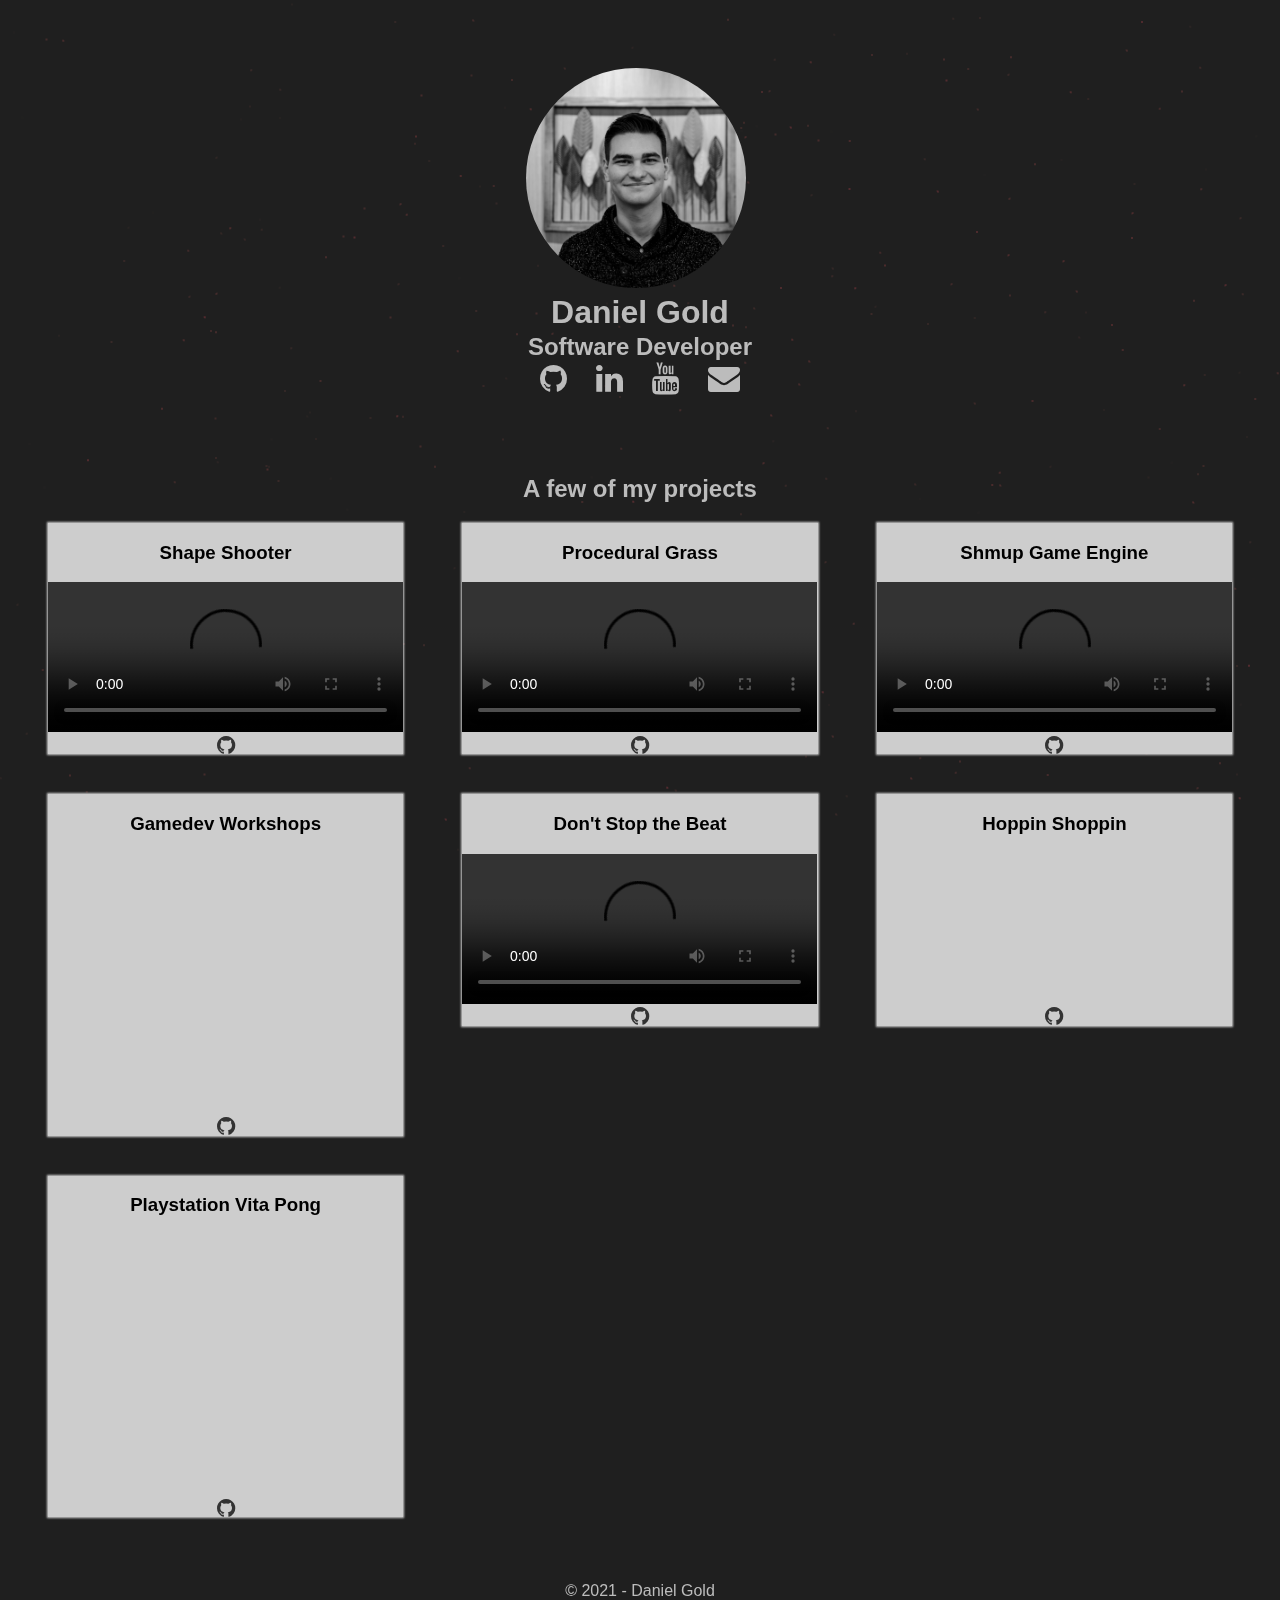
<file: index.html>
<!doctype html>

<html lang="en">
    <head>
        <meta charset="utf-8">
        <meta name="description" content="Portfolio">
        <meta name="author" content="Daniel Gold">
        <meta name="viewport" content="width=device-width, initial-scale=1">

        <link rel="stylesheet" href="css/stylesheet.css">
        <link rel="stylesheet" href="https://cdnjs.cloudflare.com/ajax/libs/font-awesome/4.7.0/css/font-awesome.min.css">

        <title>Daniel Gold - Software Developer</title>
    </head>

    <body onload="main()">
        <canvas id="background-canvas" class="background-canvas">
            
        </canvas>
        <div class="personal-info">
            <img class="profile-image" src="img/profile.jpg"></img>
            <div class="titles">
                <h1>Daniel Gold</h1>
                <h2>Software Developer</h2>
            </div>
            <div class="online-presence">
                <a href="https://github.com/goldDaniel" class="fa fa-github fa-2x"></a>
                <a href="https://www.linkedin.com/in/daniel-gold-3a9384a4/" class="fa fa-linkedin fa-2x"></a>
                <a href="https://www.youtube.com/user/vangradomor/videos" class="fa fa-youtube fa-2x"></a>
                <a href="mailto:contact@golddaniel.ca"class="fa fa-envelope fa-2x"></a>
            </div>
        </div>
        <div class="projects-info">
            <h2>A few of my projects</h2>
            <div class="project-cards">
                <div class="project-card">
                    <h3><a href="https://github.com/goldDaniel/shape_shooter">Shape Shooter</a></h3>
                    <video width="100%" controls>
                        <source src="https://i.imgur.com/BQ8AiF4.mp4" type="video/mp4">
                        Your browser does not support the video tag.
                    </video>
                    <a href="https://github.com/goldDaniel/shape_shooter" class="fa fa-github fa-lg"></a>
                </div>
                <div class="project-card">
                    <h3><a href="https://github.com/goldDaniel/Procedural-Grass">Procedural Grass</a></h3>
                    <video width="100%" controls>
                        <source src="https://i.imgur.com/u31GkFW.mp4" type="video/mp4">
                        Your browser does not support the video tag.
                    </video>        
                    <a href="https://github.com/goldDaniel/Procedural-Grass" class="fa fa-github fa-lg"></a>
                </div>
                <div class="project-card">
                    <h3><a href="https://github.com/goldDaniel/Plug-N-Play">Shmup Game Engine</a></h3>
                    <video width="100%" controls>
                        <source src="https://i.imgur.com/RHH5CWR.mp4" type="video/mp4">
                        Your browser does not support the video tag.
                    </video>
                    <a href="https://github.com/goldDaniel/Plug-N-Play" class="fa fa-github fa-lg"></a>
                </div>
                
                <div class="project-card">
                    <h3><a href="https://github.com/goldDaniel/Game-Devlopment-Workshop">Gamedev Workshops</a></h3>
                    <iframe class="embeded-video" src="https://www.youtube.com/embed/-u4utq9QTXg" title="YouTube video player" frameborder="0" allow="accelerometer; autoplay; clipboard-write; encrypted-media; gyroscope; picture-in-picture" allowfullscreen></iframe>
                    <a href="https://github.com/goldDaniel/Game-Devlopment-Workshop" class="fa fa-github fa-lg"></a>
                </div>
                <div class="project-card">
                    <h3><a href="https://github.com/goldDaniel/Dont-Stop-the-Beat">Don't Stop the Beat</a></h3>
                    <video width="100%" controls>
                        <source src="https://i.imgur.com/28GnmC1.mp4" type="video/mp4">
                        Your browser does not support the video tag.
                    </video>
                    <a href="https://github.com/goldDaniel/Dont-Stop-the-Beat" class="fa fa-github fa-lg"></a>
                </div>
                <div class="project-card">
                    <h3><a href="https://github.com/goldDaniel/BerkleeJamTeam20">Hoppin Shoppin</a></h3>
                    <iframe frameborder="0" src="https://itch.io/embed/815126" width="100%" height="auto"><a href="https://golddaniel.itch.io/hoppin-shoppin">Hoppin Shoppin by gold.daniel</a></iframe>
                    <a href="https://github.com/goldDaniel/BerkleeJamTeam20" class="fa fa-github fa-lg"></a>
                </div>
                <div class="project-card">
                    <h3><a href="https://github.com/goldDaniel/vita_pong">Playstation Vita Pong</a></h3>
                    <iframe class="embeded-video" src="https://www.youtube.com/embed/qiYQqFO9qEo" title="YouTube video player" frameborder="0" allow="accelerometer; autoplay; clipboard-write; encrypted-media; gyroscope; picture-in-picture" allowfullscreen></iframe>
                    <a href="https://github.com/goldDaniel/vita_pong" class="fa fa-github fa-lg"></a>
                </div>
          
            </div>
        </div>
    </body>

    <footer>
        &copy; 2021 - Daniel Gold
    </footer>
    <script src="js/index.js"></script>
</html>
</file>
<file: css/stylesheet.css>
html {
    height: 95%;
    margin: 0;
    font-family: Helvetica, "Trebuchet MS", Verdana, sans-serif;
    background-color: #1f1f1f;
    color: #bcbcbc;   
}

body {
    height: 100%;
    display: flex;
    flex-direction: column;
    align-items: center;

    animation: fadeInAnimation ease 2s;
    animation-iteration-count: 1;
    animation-fill-mode: forwards;
}

@keyframes fadeInAnimation {
    0% {
        opacity: 0;
    }
    100% {
        opacity: 1;
     }
}

footer {
    color: #bcbcbc;
    left: 0;
    margin-top: 5px;
    padding: 20px;
    bottom: 5px;
}

.titles {
    text-align: center;
}

.online-presence {
    display: flex;
    justify-content: space-around;
}

.titles h1,
.titles h2 {
    margin: 2px;
}


img.profile-image {
    border-radius: 100%;
    height: 220px;
}

a.fa {
    color: #bcbcbc;
    text-decoration: none;
}

a.fa:hover {
    color: #333333;
}

h3,
h3 a{
    color: black;
    text-decoration: none;
}

h3 a:hover {
    color: #1f1f1f;
}

.background-canvas {
    position: fixed;
    top: 0;
    left: 0;
    width: 100%;
    height: 100%;
    z-index: -1;
}

.personal-info {
    margin-top: 60px;
}

.projects-info {
    margin-top: 60px;
    text-align: center;
}

.project-cards {
    display: flex;
    justify-content: space-between;
    align-items: flex-start;
    flex-wrap: wrap;
    margin-left: 40px;
    margin-right: 40px;
}

.flex-break {
    flex-basis: 100%;
    height: 0;
}


.project-card {
    margin-bottom: 40px;
    width: 30%;
    background-color: #CDCDCD;
    box-shadow: 0px 0px 2px 1px #CDCDCD;
}

.project-card a.fa {
    color: #333333;
    text-decoration: none;
}

.project-card a.fa:hover {
    color: #1f1f1f;
}

.embeded-video {
    position: relative; 
    width: 100%;
    min-height: 260px;
    height: 100%;
}

@media screen and (max-width: 900px) {
    .project-cards {
        flex-direction: column;
        justify-content: center;
        align-items: center;

        margin-left: 0px;
        margin-right: 0px;
    }

    .project-card {
        width: 80%;
    }
}

@media screen and (max-width: 480px) { 
    .project-card {
        width: 98%;
    }
}
</file>
